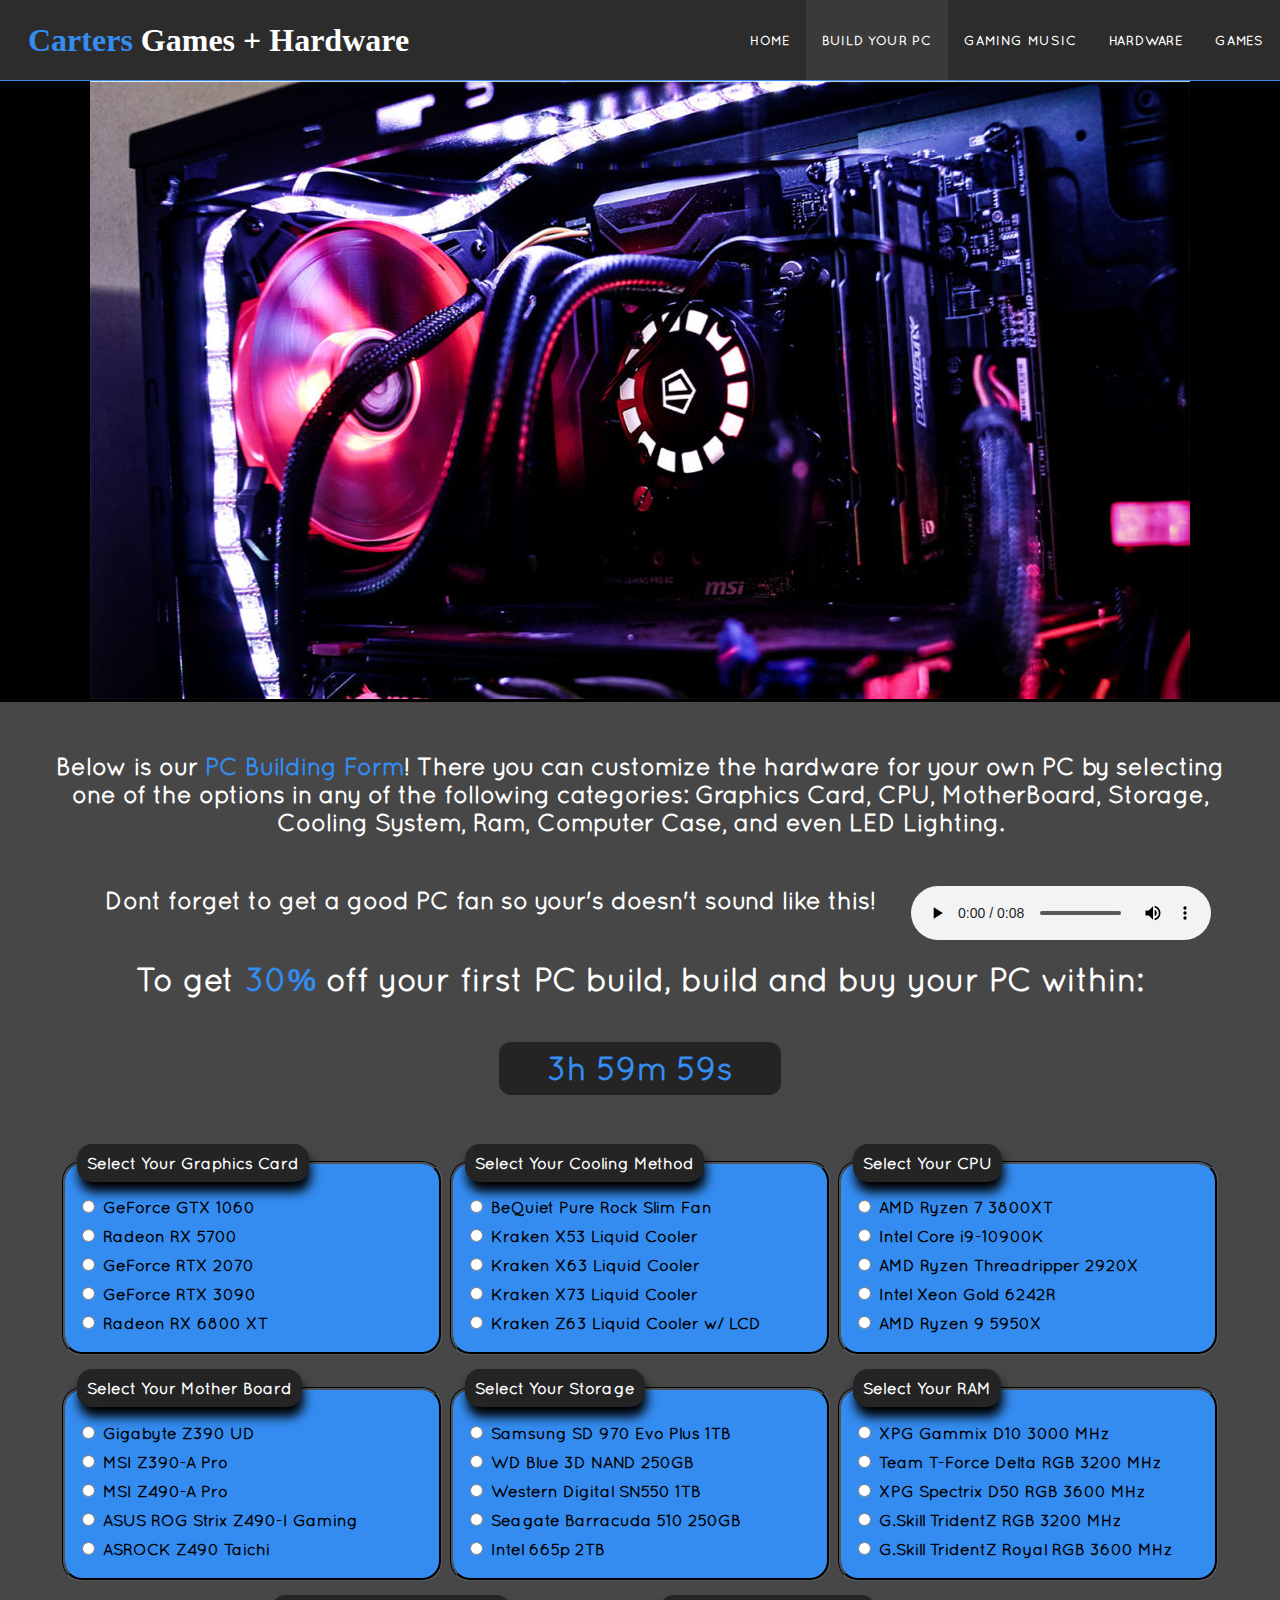
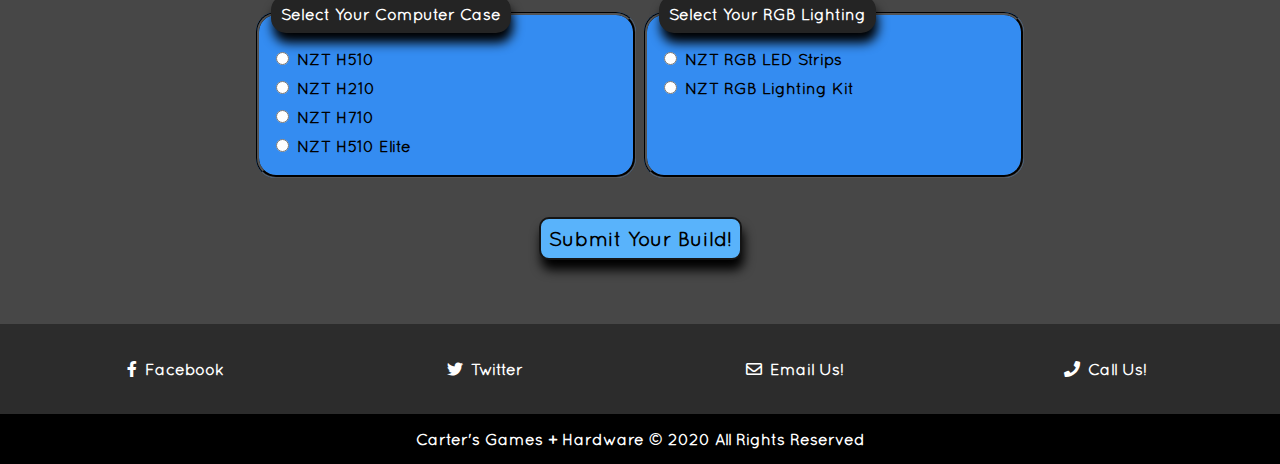
<file: build-your-PC.html>
<!DOCTYPE html>
<html>

<!--
    Carter Bell -- CIS 233 -- Final Project -- Build Your PC
-->


    <head>
        <link rel="apple-touch-icon" sizes="180x180" href="favicon/apple-touch-icon.png">
        <link rel="icon" type="image/png" sizes="32x32" href="favicon/favicon-32x32.png">
        <link rel="icon" type="image/png" sizes="16x16" href="favicon/favicon-16x16.png">
        <link rel="manifest" href="favicon/site.webmanifest"> 
        <meta charset="utf-8" />
        <meta name="viewport" content="width=device-width, initial-scale=1">
        <meta name="keywords" content="Carters, Games, Hardware, Personal Computer, PC, Music, Gaming Music" />
        <meta name="description" content="building PCs, buying games and hardware, and listening to music" />
        <title>Carter's G + H</title>
        <link href="CSS/Styles.css" rel="stylesheet" />
        <link href="CSS/formStyles.css" rel="stylesheet" />
        <link href="CSS/all.css" rel="stylesheet">
        <script src="countDown.js"></script>
    </head>
    <body>
        <header>
            <nav class="headerNav">
                <div class="logo">Carters<span> Games + Hardware</span></div>
                <a class="menu" href="index.html">Home</a>
                <a class="menu active" href="build-your-PC.html">Build Your PC</a>
                <a class="menu" href="gaming-music.html">Gaming Music</a>
                <a class="menu" href="hardware.html">Hardware</a>
                <a class="menu" href="games.html">Games</a>
            </nav>
            <div class="hero-image">
                <img src="images/pc_build_hero.png" />
            </div>
        </header>
        <article>
            <h2>Below is our <i class="important-word">PC Building Form</i>! There you can customize the hardware for your own PC by selecting
            one of the options in any of the following categories: Graphics Card, CPU, MotherBoard, Storage, Cooling System, Ram, 
            Computer Case, and even LED Lighting.</h2>

            <div id="mp3">
            <figcaption>Dont forget to get a good PC fan so your's doesn't sound like this!</figcaption>
            <audio controls src="mp3/fan.mp3">Update needed: Your browser does not support the audio element!</audio>
            </div>

            <h1>To get <i class="important-word">30%</i> off your first PC build, build and buy your PC within: </h1>
            <div class="timer">
                <h1 id="countDown"></h1>
            </div> 
            <form action="www.example.com/pc-build/form" method="post">
                <div id="pcBuild">
                    <fieldset>
                        <legend>Select Your Graphics Card</legend>
                        <div class="formRow">
                            <input name="graphicsCard" id="GTX-1060" type="radio" />
                            <label for="GTX-1060">GeForce GTX 1060 
                        </label>
                        </div>
                        
                        <div class="formRow">
                            <input name="graphicsCard" id="RX-5700" type="radio" />
                            <label for="RX-5700">Radeon RX 5700
                        </label>
                        </div>

                        <div class="formRow">
                            <input name="graphicsCard" id="RTX-2070" type="radio" />
                            <label for="RTX-2070">GeForce RTX 2070
                        </label>
                        </div>
                        <div class="formRow">
                            <input name="graphicsCard" id="RTX-3090" type="radio" />
                            <label for="RTX-3090">GeForce RTX 3090
                        </label>
                        </div>
                        
                        <div class="formRow">
                            <input name="graphicsCard" id="RX-6800" type="radio" />
                            <label for="RX-6800">Radeon RX 6800 XT
                        </label>
                        </div>
                    </fieldset>
                    <fieldset>
                        <legend>Select Your Cooling Method</legend>
                        <div class="formRow">
                            <input name="cooling" id="beQuiet" type="radio" />
                            <label for="beQuiet">BeQuiet Pure Rock Slim Fan 
                        </label>
                        </div>
                        
                        <div class="formRow">
                            <input name="cooling" id="KrakenX53" type="radio" />
                            <label for="KrakenX53">Kraken X53 Liquid Cooler
                        </label>
                        </div>

                        <div class="formRow">
                            <input name="cooling" id="KrakenX63" type="radio" />
                            <label for="KrakenX63">Kraken X63 Liquid Cooler
                        </label>
                        </div>
                        <div class="formRow">
                            <input name="cooling" id="KrakenX73" type="radio" />
                            <label for="KrakenX73">Kraken X73 Liquid Cooler
                        </label>
                        </div>
                        
                        <div class="formRow">
                            <input name="cooling" id="KrakenZ63" type="radio" />
                            <label for="KrakenZ63">Kraken Z63 Liquid Cooler w/ LCD
                        </label>
                        </div>
                    </fieldset>
                    <fieldset>
                        <legend>Select Your CPU</legend>
                        <div class="formRow">
                            <input name="cpu" id="Ryzen7" type="radio" />
                            <label for="Ryzen7">AMD Ryzen 7 3800XT 
                        </label>
                        </div>
                        
                        <div class="formRow">
                            <input name="cpu" id="intel9" type="radio" />
                            <label for="intel9">Intel Core i9-10900K
                        </label>
                        </div>

                        <div class="formRow">
                            <input name="cpu" id="RyzenT" type="radio" />
                            <label for="RyzenT">AMD Ryzen Threadripper 2920X
                        </label>
                        </div>
                        <div class="formRow">
                            <input name="cpu" id="intelX" type="radio" />
                            <label for="intelX">Intel Xeon Gold 6242R
                        </label>
                        </div>
                        
                        <div class="formRow">
                            <input name="cpu" id="Ryzen9" type="radio" />
                            <label for="Ryzen9">AMD Ryzen 9 5950X
                        </label>
                        </div>
                    </fieldset>
                    <fieldset>
                        <legend>Select Your Mother Board</legend>
                        <div class="formRow">
                            <input name="motherboard" id="gigZ390" type="radio" />
                            <label for="gigZ390">Gigabyte Z390 UD 
                        </label>
                        </div>
                        
                        <div class="formRow">
                            <input name="motherboard" id="misZ390" type="radio" />
                            <label for="misZ390">MSI Z390-A Pro
                        </label>
                        </div>

                        <div class="formRow">
                            <input name="motherboard" id="misZ490" type="radio" />
                            <label for="misZ490">MSI Z490-A Pro
                        </label>
                        </div>
                        <div class="formRow">
                            <input name="motherboard" id="asusZ490" type="radio" />
                            <label for="asusZ490">ASUS ROG Strix Z490-I Gaming
                        </label>
                        </div>
                        
                        <div class="formRow">
                            <input name="motherboard" id="taichiZ490" type="radio" />
                            <label for="taichiZ490">ASROCK Z490 Taichi
                        </label>
                        </div>
                    </fieldset>
                    <fieldset>
                        <legend>Select Your Storage</legend>
                        <div class="formRow">
                            <input name="storage" id="samsung970" type="radio" />
                            <label for="samsung970">Samsung SD 970 Evo Plus 1TB 
                        </label>
                        </div>
                        
                        <div class="formRow">
                            <input name="storage" id="wd250" type="radio" />
                            <label for="wd250">WD Blue 3D NAND 250GB
                        </label>
                        </div>

                        <div class="formRow">
                            <input name="storage" id="wd550" type="radio" />
                            <label for="wd550">Western Digital SN550 1TB
                        </label>
                        </div>
                        <div class="formRow">
                            <input name="storage" id="seagate510" type="radio" />
                            <label for="seagate510">Seagate Barracuda 510 250GB
                        </label>
                        </div>
                        
                        <div class="formRow">
                            <input name="storage" id="intel665" type="radio" />
                            <label for="intel665">Intel 665p 2TB
                        </label>
                        </div>
                    </fieldset>
                    <fieldset>
                        <legend>Select Your RAM</legend>
                        <div class="formRow">
                            <input name="ram" id="gammix10" type="radio" />
                            <label for="gammix10">XPG Gammix D10 3000 MHz
                        </label>
                        </div>
                        
                        <div class="formRow">
                            <input name="ram" id="tforce3200" type="radio" />
                            <label for="tforce3200">Team T-Force Delta RGB 3200 MHz
                        </label>
                        </div>

                        <div class="formRow">
                            <input name="ram" id="xpg3600" type="radio" />
                            <label for="xpg3600">XPG Spectrix D50 RGB 3600 MHz
                        </label>
                        </div>
                        <div class="formRow">
                            <input name="ram" id="gskill3200" type="radio" />
                            <label for="gskill3200">G.Skill TridentZ RGB 3200 MHz
                        </label>
                        </div>
                        
                        <div class="formRow">
                            <input name="ram" id="gskill3600" type="radio" />
                            <label for="gskill3600">G.Skill TridentZ Royal RGB 3600 MHz
                        </label>
                        </div>
                    </fieldset>
                    <fieldset>
                        <legend>Select Your Computer Case</legend>
                        <div class="formRow">
                            <input name="case" id="nzt510" type="radio" />
                            <label for="nzt510">NZT H510  
                        </label>
                        </div>
                        
                        <div class="formRow">
                            <input name="case" id="nzt210" type="radio" />
                            <label for="nzt210">NZT H210
                        </label>
                        </div>

                        <div class="formRow">
                            <input name="case" id="nzt710" type="radio" />
                            <label for="nzt710">NZT H710
                        </label>
                        </div>
                        <div class="formRow">
                            <input name="case" id="nztE510" type="radio" />
                            <label for="nztE510">NZT H510 Elite
                        </label>
                        </div>
                    </fieldset>
                    <fieldset>
                        <legend>Select Your RGB Lighting</legend>
                        <div class="formRow">
                            <input name="lighting" id="nztStrip" type="radio" />
                            <label for="nztStrip">NZT RGB LED Strips 
                        </label>
                        </div>
                        
                        <div class="formRow">
                            <input name="lighting" id="nztKit" type="radio" />
                            <label for="nztKit">NZT RGB Lighting Kit
                        </label>
                        </div>
                    </fieldset>
                </div>
                <div id="button">
                    <button type="submit">Submit Your Build!</button>
                </div>
            </form>
        </article>
    </body>
    <footer>
        <nav class="footNav">
            <ul>
                <li>
                    <a class="smLink" href="https://www.facebook.com/"><i class="fab fa-facebook-f"></i>Facebook</a>
                </li>
                <li>
                    <a class="smLink" href="https://twitter.com/home?lang=en"><i class="fab fa-twitter"></i>Twitter</a>
                </li>
                <li>
                    <a class="smLink" href="mailto:support@CartersGandH.com"><i class="far fa-envelope"></i>Email Us!</a>
                </li>
                <li>
                    <a class="smLink" href="phone:480-111-1111"><i class="fas fa-phone"></i>Call Us!</a>
                </li>
            </ul>
        </nav>
            <p>Carter's Games + Hardware © 2020 All Rights Reserved</p>
    </footer>
</html>
</file>
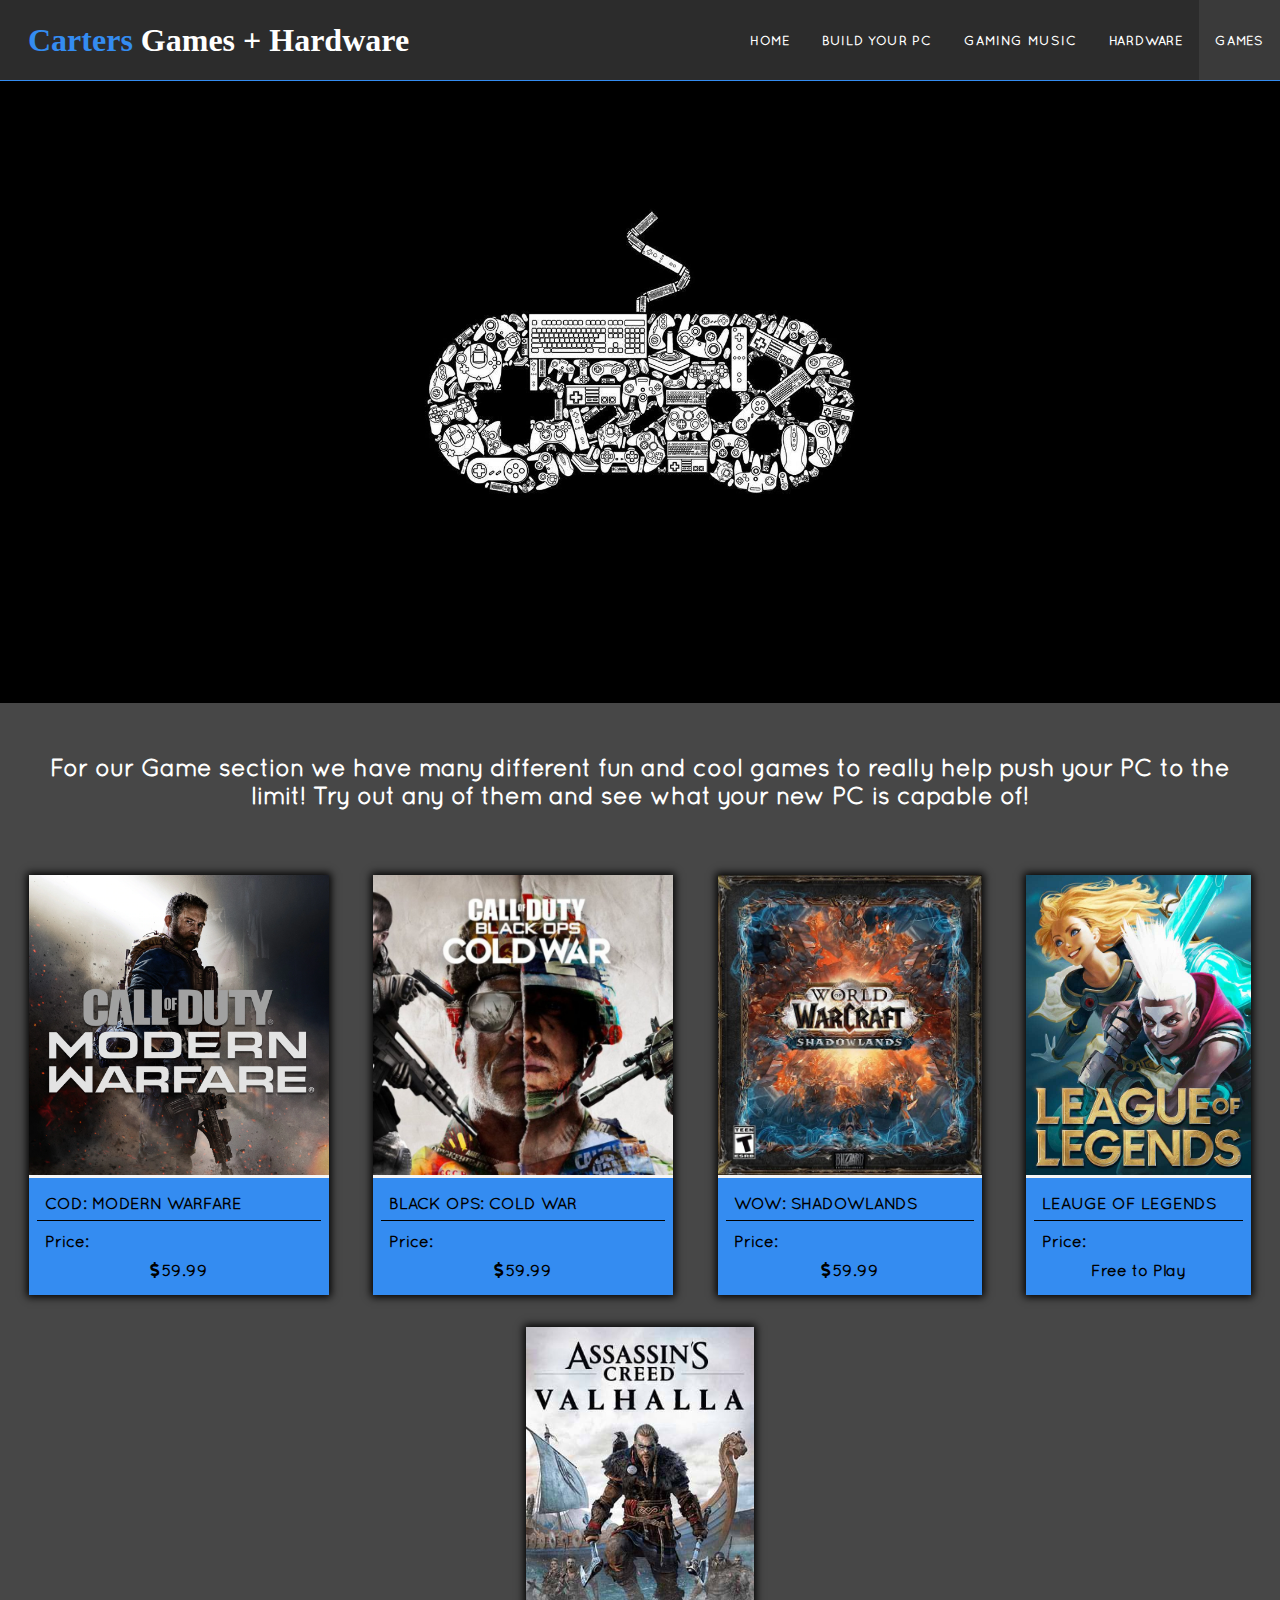
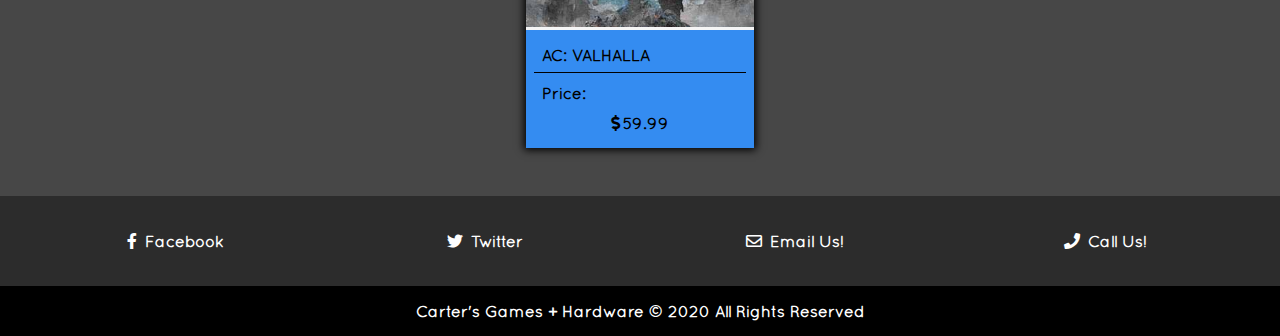
<file: games.html>
<!DOCTYPE html>
<html>

<!--
    Carter Bell -- CIS 233 -- Final Project -- Games
-->


    <head>
        <link rel="apple-touch-icon" sizes="180x180" href="favicon/apple-touch-icon.png">
        <link rel="icon" type="image/png" sizes="32x32" href="favicon/favicon-32x32.png">
        <link rel="icon" type="image/png" sizes="16x16" href="favicon/favicon-16x16.png">
        <link rel="manifest" href="favicon/site.webmanifest">
        <meta charset="utf-8" />
        <meta name="viewport" content="width=device-width, initial-scale=1">
        <meta name="keywords" content="Carters, Games, Personal Computer, PC" />
        <meta name="description" content="building PCs, buying games and hardware, and listening to music" />
        <title>Carter's G + H</title>
        <link href="CSS/Styles.css" rel="stylesheet" />
        <link href="CSS/cardStyles.css" rel="stylesheet" />
        <link href="CSS/all.css" rel="stylesheet" />

    </head>
    <body>
        <header>
            <nav class="headerNav">
                <div class="logo">Carters<span> Games + Hardware</span></div>
                <a class="menu" href="index.html">Home</a>
                <a class="menu" href="build-your-PC.html">Build Your PC</a>
                <a class="menu" href="gaming-music.html">Gaming Music</a>
                <a class="menu" href="hardware.html">Hardware</a>
                <a class="menu active" href="games.html">Games</a>
            </nav>
            <div class="hero-image">
                <img src="images/games-hero.jpg" />
            </div>
        </header>
        <article>
            <h2>For our Game section we have many different fun and cool games to really help push your PC to the limit! Try out any
                 of them and see what your new PC is capable of!
            </h2>

            <div class="card-container">
                <div class="card">
                    <img src="images/modern-warfare.jpg" alt="Modern Warfare" />
                    <div class="card-text">
                        <p class="title">COD: Modern Warfare</p>
                        <hr>
                        <p class="priceTitle">Price:</p>
                        <div class="price">
                            <i class="fas fa-dollar-sign"></i>59.99
                        </div>
                    </div>
                </div>
                <div class="card">
                    <img src="images/cold-war.jpg" alt="Cold War" />
                    <div class="card-text">
                        <p class="title">Black Ops: Cold War</p>
                        <hr>
                        <p class="priceTitle">Price:</p>
                        <div class="price">
                            <i class="fas fa-dollar-sign"></i>59.99
                        </div>
                    </div>
                </div>
                <div class="card">
                    <img src="images/shadowlands.jpg" alt="World of Warcraft" />
                    <div class="card-text">
                        <p class="title">WoW: Shadowlands</p>
                        <hr>
                        <p class="priceTitle">Price:</p>
                        <div class="price">
                            <i class="fas fa-dollar-sign"></i>59.99
                        </div>
                    </div>
                </div>
                <div class="card">
                    <img src="images/leauge.jpg" alt="Leauge of Legends" />
                    <div class="card-text">
                        <p class="title">Leauge of Legends</p>
                        <hr>
                        <p class="priceTitle">Price:</p>
                        <div class="price">
                            </i>Free to Play
                        </div>
                    </div>
                </div>
                <div class="card">
                    <img src="images/valhalla.jpg" alt="Assassin's Creed" />
                    <div class="card-text">
                        <p class="title">AC: Valhalla</p>
                        <hr>
                        <p class="priceTitle">Price:</p>
                        <div class="price">
                            <i class="fas fa-dollar-sign"></i>59.99
                        </div>
                    </div>
                </div>
            </div>
        </article>
    </body>
    <footer>
        <nav class="footNav">
            <ul>
                <li>
                    <a class="smLink" href="https://www.facebook.com/"><i class="fab fa-facebook-f"></i>Facebook</a>
                </li>
                <li>
                    <a class="smLink" href="https://twitter.com/home?lang=en"><i class="fab fa-twitter"></i>Twitter</a>
                </li>
                <li>
                    <a class="smLink" href="mailto:support@CartersGandH.com"><i class="far fa-envelope"></i>Email Us!</a>
                </li>
                <li>
                    <a class="smLink" href="phone:480-111-1111"><i class="fas fa-phone"></i>Call Us!</a>
                </li>
            </ul>
        </nav>
            <p>Carter's Games + Hardware © 2020 All Rights Reserved</p>
    </footer>
</html>
</file>
<file: CSS/Styles.css>
@font-face {
    font-family:Quicksand;
    src: url('Quicksand-Regular.ttf') format('truetype'),
         url('Quicksand-Regular.woff') format('woff');
}

body {
    font-family: Quicksand, sans-serif;
    font-weight: bold;
    margin: 0;
    background-color: #474747;
}

/* media queries */

@media only screen and (max-width: 480px) {
    header > nav.headerNav {
        flex-wrap: wrap;
        height: fit-content;
    }

    header > nav > div.logo {
        padding: 1rem;
    }

    header > nav a.menu {
        padding: 1.5rem;
    }

    footer > nav.footNav > ul {
        flex-flow: wrap;
        padding: 0px;
        margin: 0px;
    }

    footer > nav.footNav > ul > li {
        padding: 1rem;
    }

    h1 {
        margin: 50px 35px;
    }
}

@media only screen and (min-width: 481px) {
    header > nav.headerNav {
        flex-wrap: wrap;
        height: fit-content;
    }

    header > nav > div.logo {
        padding: 1rem;
    }

    header > nav a.menu {
        padding: 1.5rem;
    }

    footer > nav.footNav > ul {
        flex-flow: wrap;
        padding: 0px;
        margin: 0px;
    }

    footer > nav.footNav > ul > li {
        padding: 1rem;
    }
}

@media only screen and (min-width: 769px) {
    header > nav.headerNav {
        flex-wrap: nowrap;
        display: flex;
        border-bottom: 1px #348cf1 solid;
        font-size: 1.18rem;
        align-items: center;
        height: 5rem;
        background-color: #2c2c2c;
        color: #348cf1;
    }

    header > nav > div.logo {
        margin-right: auto;
        font-family: fantasy;
        font-size: 2rem;
        padding: 0 1.75rem;
        text-decoration: none;
        color: #348cf1;
    }

    header > nav a.menu {
        padding: 0 1rem;
        text-decoration: none;
        color: #ffffff;
        height: 100%;
        display: flex;
        align-items: center;
        text-transform: uppercase;
        font-size: 0.8rem;
        letter-spacing: 0.8px;
    }

    footer > nav.footNav > ul {
        flex-flow: wrap;
        padding: 0px;
        margin: 0px;
    }

    footer > nav.footNav > ul > li {
        padding: 1rem;
    }
}

/* nav styles */

nav.headerNav {
    display: flex;
    border-bottom: 1px #348cf1 solid;
    font-size: 1.18rem;
    align-items: center;
    height: 5rem;
    background-color: #2c2c2c;
    color: #348cf1;
}

nav a.menu {
    padding: 0 1rem;
    text-decoration: none;
    color: #ffffff;
    height: 100%;
    display: flex;
    align-items: center;
    text-transform: uppercase;
    font-size: 0.8rem;
    letter-spacing: 0.8px;
}

nav a.menu:hover, nav a.active {
    color: #348cf1;
    background: #3a3a3a;
}

nav .logo {
    margin-right: auto;
    font-family: fantasy;
    font-size: 2rem;
    padding: 0 1.75rem;
    text-decoration: none;
    color: #348cf1;
}

nav .logo span {
    color: #ffffff;
}

/* hero-image styles */

div.hero-image {
    background: #000;
    text-align: center;
}

.hero-image img {
   height: 100%;
   width: 100%;
   max-width: 1100px;
}

/* article styles */

i.important-word {
    color: #348cf1;
    font-style: normal;
}

i.logo {
    font-family: fantasy;
    font-style: normal;
}

i.logo-blue {
    font-family: fantasy;
    font-style: normal;
    color: #348cf1;
}

article > p {
    text-align: center;
    color: white;
    margin: 50px 171px;
}

h1#countDown {
    color: #348cf1;
    background-color: #242424;
    border-radius: 12px;
    padding: 0.5rem 1rem;
    flex: 0 0 250px;
}

div.timer {
    justify-content: center;
    display: flex;
}

h1 {
    text-align: center;
    font-size: 2rem;
    color: white;
}

article > h2 {
    text-align: center;
    color: white;
    margin: 50px 35px;
}

/* embedded video styles */

.video {
    text-align: center;
    flex: 1 1 560px;
    margin: 25px;
}

.video iframe {
    width: 100%;
    max-width: 560px;
}

div.video-container {
    display: flex;
    flex-wrap: wrap;
    justify-content: space-evenly;
}

/* embedded audio styles */

figcaption {
    margin: 0px 35px 20px;
    font-family: 'Quicksand';
    font-size: 18pt;
    color: white;
}

div#mp3 {
    display: flex;
    justify-content: center;
    flex-flow: wrap;
}



/* footer styles */

footer {
    margin-top: 2rem;
    background-color: #2c2c2c;
    color: #fff;
    text-align: center;
}

nav.footNav {
    padding: 20px;
}

nav.footNav > ul {
    list-style: none;
    display: flex;
    justify-content: center;
    justify-content: space-between;
}

nav.footNav li {
    flex: 1 0 150px;
}

nav.footNav i {
    margin-right: 8px;
}

nav .smLink{
    text-decoration: none;
    color: white;
}

nav.footNav li a:hover {
    color: #348cf1;
    background-color: #3a3a3a;
    padding: 10px;
    border-radius: 30px;
}

footer p {
    margin: 0px;
    background-color: black;
    padding: 16px;
}
</file>
<file: CSS/formStyles.css>
div#pcBuild {
    padding-top: 20px;
    display: flex;
    flex-flow: wrap;
    justify-content: center;
}

fieldset {
    border-radius: 20px;
    border-width: medium;
    border-color: black;
    color: black;
    background-color: #348cf1;
    flex: 0 1 350px;
    margin: 7px 4px;
}

fieldset legend {
    background-color: #242424;
    color: white;
    box-shadow: 2px 10px 11px black;
    border-radius: 15px;
    padding: 10px;
}

div.formRow {
    margin: 10px 0px;
    flex-wrap: wrap;
    flex: 1 1 150px;
}

div.formRow input{
    cursor: pointer;
}

button {
    background-color: #59b3fb;
    border: 2px solid #151515;
    padding: .5rem;
    box-shadow: 2px 10px 11px black;
    border-radius: 10px;
    font-family: 'Quicksand';
    font-weight: 900;
    color: #000;
    font-size: 15pt;
}

button:hover {
    background-color: #90ceff;
    cursor: pointer;
}

div#button {
    text-align: center;
    padding: 2rem;
}
</file>
<file: CSS/cardStyles.css>
.card-container {
    display: flex;
    flex-wrap: wrap;
    justify-content: space-evenly;
}

.card {
    box-shadow: 0 0 8px 2px #000;
    margin: 1rem;
    background-color: whitesmoke;
}

.card img {
    max-width: 300px;
    max-height: 300px;
    min-height: 300px;
}

.card:hover {
    box-shadow: 0 0 15px 2px #348cf1;
}

.card-text {
    padding: 0.5rem;
    background-color: #348cf1;
}

.card-text p.title {
    text-transform: Uppercase;
    margin: 0.5rem;
}

.card-text p.priceTitle {
    padding-left: 0.5rem;
    margin: 0.7rem 0rem;
}

.card-text div.price {
    text-align: center;
    margin-bottom: 0.5rem;
}

.card-text ul {
    list-style: none;
}


.card-description {
    display: flex;
    flex-wrap: wrap;
    font-size: 12pt;
    width: 243px;
    justify-content: space-between;
    padding-bottom: 1rem;
}

.card-text i {
    color:#000;
    margin-right: 0.2rem;
}

.card-description div {
    flex: 1 1 121px;
}

.card hr {
    border: 0;
    border-bottom: 1px solid #000;
}
</file>
